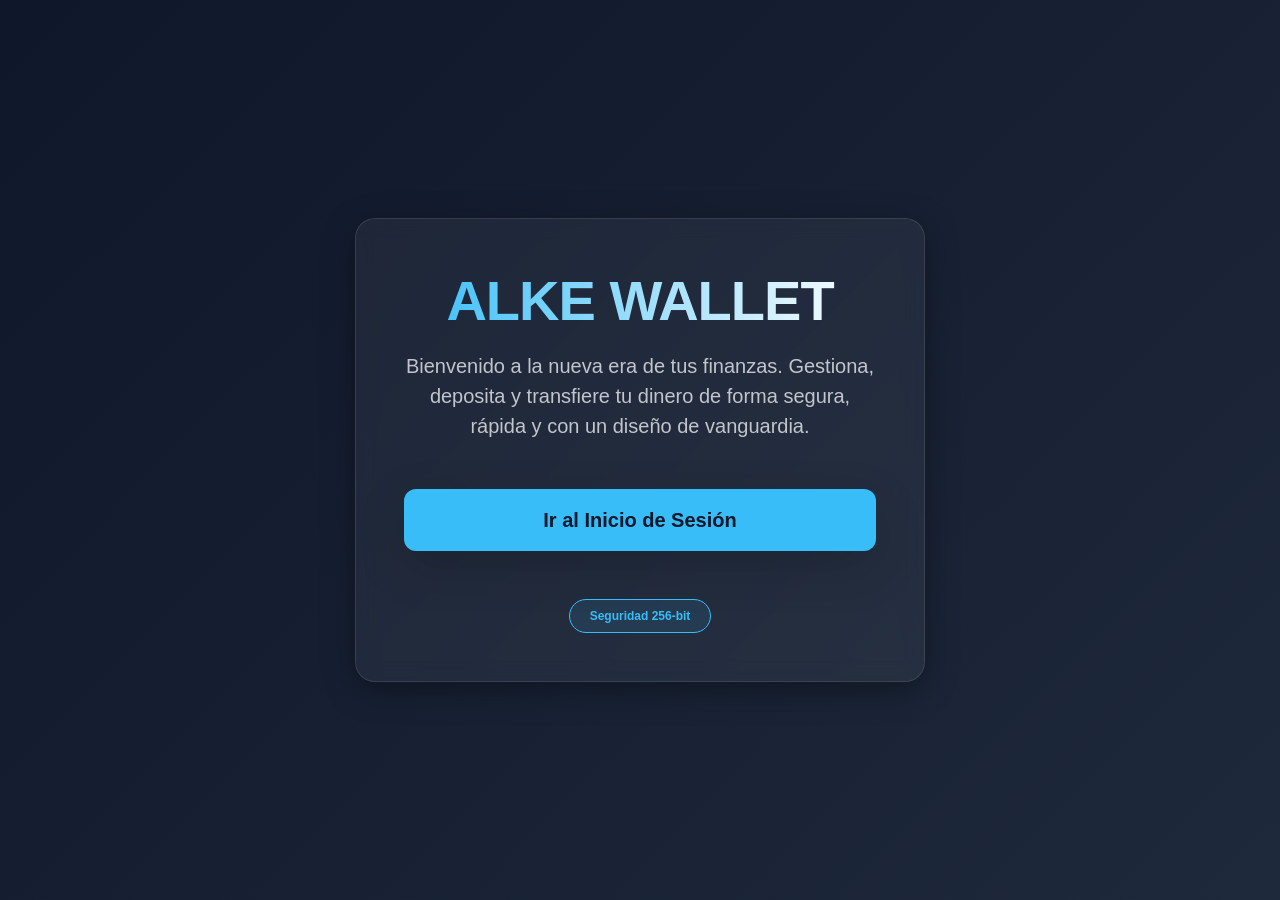
<file: index.html>
<!doctype html>
<html lang="es">
  <head>
    <meta charset="UTF-8" />
    <meta name="viewport" content="width=device-width, initial-scale=1.0" />
    <title>Alke Wallet | Bienvenida</title>
    <link
      href="https://cdn.jsdelivr.net/npm/bootstrap@5.3.2/dist/css/bootstrap.min.css"
      rel="stylesheet"
    />
    <link rel="stylesheet" href="assets/css/style.css" />
    <style>
      .hero-title {
        font-size: 3.5rem;
        letter-spacing: -1px;
        background-image: linear-gradient(to right, #38bdf8, #ffffff);
        background-clip: text;
        -webkit-background-clip: text;
        color: transparent;
        -webkit-text-fill-color: transparent;
      }
    </style>
  </head>
  <body class="d-flex align-items-center">
    <div class="container">
      <div class="row justify-content-center">
        <div class="col-11 col-md-8 col-lg-6 text-center glass-card p-5">
          <h1 class="hero-title fw-bold mb-3">ALKE WALLET</h1>

          <p class="lead mb-5 text-light opacity-75">
            Bienvenido a la nueva era de tus finanzas. Gestiona, deposita y
            transfiere tu dinero de forma segura, rápida y con un diseño de
            vanguardia.
          </p>

          <div class="d-grid gap-3">
            <a
              href="login.html"
              class="btn btn-primary-custom py-3 fs-5 shadow-lg"
            >
              Ir al Inicio de Sesión
            </a>
          </div>

          <div class="mt-5">
            <span class="badge rounded-pill nav-pill-custom"
              >Seguridad 256-bit</span
            >
          </div>
        </div>
      </div>
    </div>
    <script src="assets/js/script.js"></script>
    <script src="https://cdn.jsdelivr.net/npm/bootstrap@5.3.2/dist/js/bootstrap.bundle.min.js"></script>
  </body>
</html>
</file>
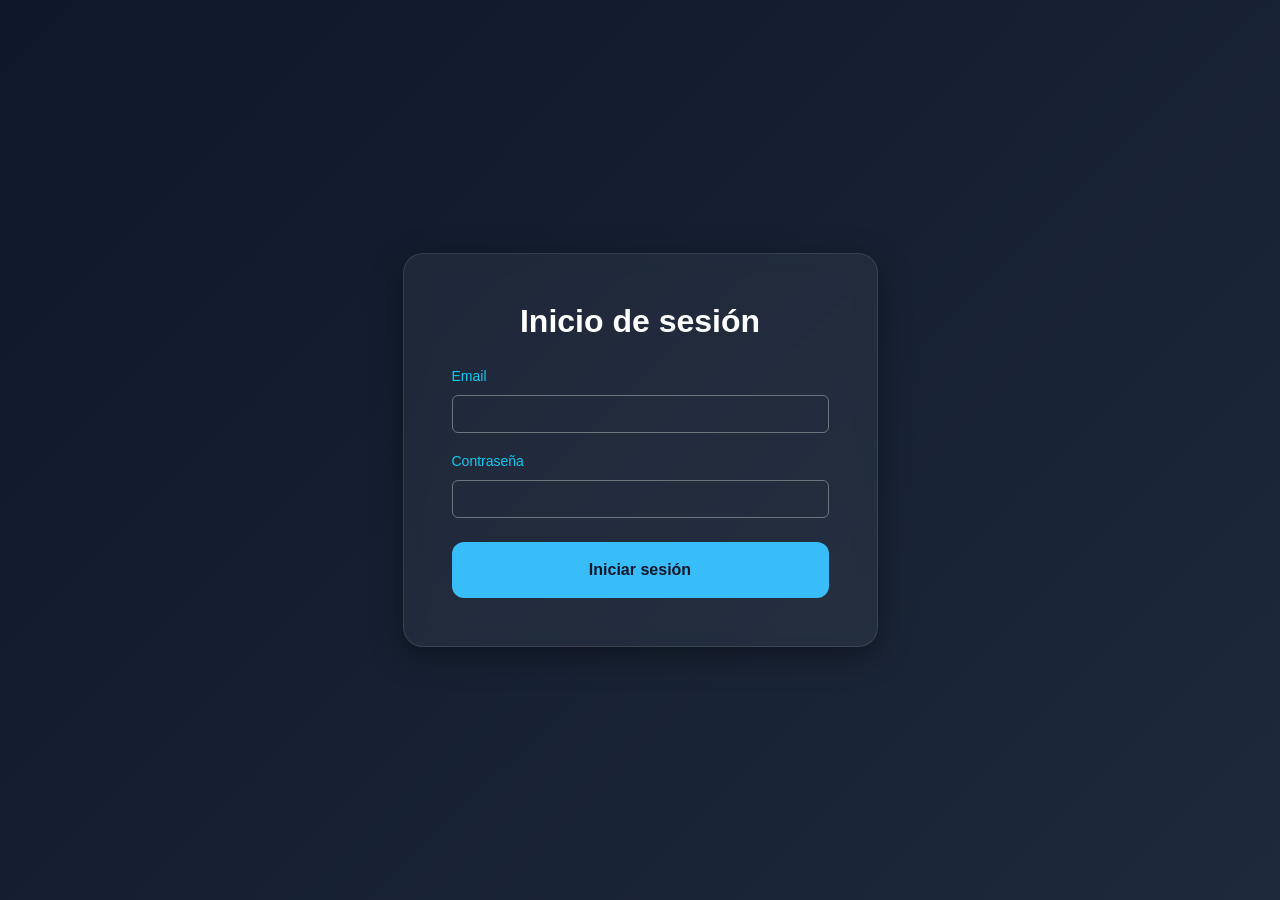
<file: deposit.html>
<!DOCTYPE html>
<html lang="es">
<head>
    <meta charset="UTF-8">
    <title>Alke Wallet | Depositar</title>
    <link href="https://cdn.jsdelivr.net/npm/bootstrap@5.3.2/dist/css/bootstrap.min.css" rel="stylesheet">
    <link rel="stylesheet" href="assets/css/style.css">
</head>
<body>
    <div class="container py-5 text-center">
        <div class="glass-card p-4 mx-auto" style="max-width: 400px;">
            <h2 class="mb-4">Depositar</h2>
            <form>
                <div class="mb-4">
                    <input type="number" class="form-control form-control-lg bg-transparent text-white text-center border-info" placeholder="0.00">
                </div>
                <button type="button" class="btn btn-primary-custom w-100">Realizar depósito</button>
            </form>
            <a href="menu.html" class="d-block mt-4 text-info text-decoration-none">← Cancelar</a>
        </div>
    </div>
    <script src="assets/js/script.js"></script>
</body>
</html>
</file>
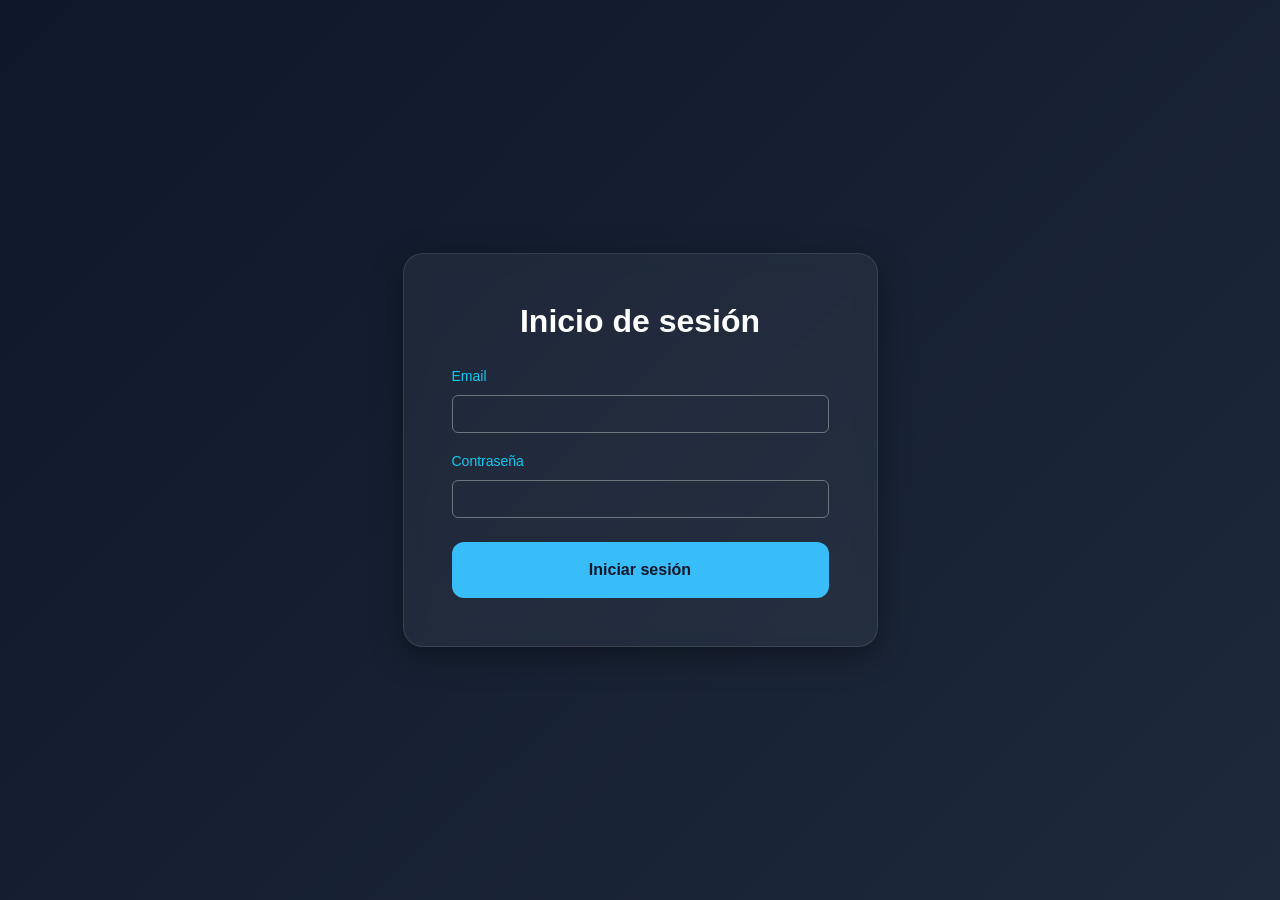
<file: login.html>
<!DOCTYPE html>
<html lang="es">
<head>
    <meta charset="UTF-8">
    <meta name="viewport" content="width=device-width, initial-scale=1.0">
    <title>Alke Wallet | Login</title>
    <link href="https://cdn.jsdelivr.net/npm/bootstrap@5.3.2/dist/css/bootstrap.min.css" rel="stylesheet">
    <link rel="stylesheet" href="assets/css/style.css">
</head>
<body class="d-flex align-items-center">
    <div class="container">
        <div class="row justify-content-center">
            <div class="col-11 col-sm-8 col-md-5 glass-card p-5 text-center">
                <h2 class="mb-4 fw-bold">Inicio de sesión</h2>
                <form action="menu.html">
                    <div class="mb-3 text-start">
                        <label class="form-label small text-info">Email</label>
                        <input type="email" class="form-control bg-transparent text-white border-secondary" required>
                    </div>
                    <div class="mb-4 text-start">
                        <label class="form-label small text-info">Contraseña</label>
                        <input type="password" class="form-control bg-transparent text-white border-secondary" required>
                    </div>
                    <button type="submit" class="btn btn-primary-custom w-100 py-3">Iniciar sesión</button>
                </form>
            </div>
        </div>
    </div>
    <script src="assets/js/script.js"></script>
</body>
</html>
</file>
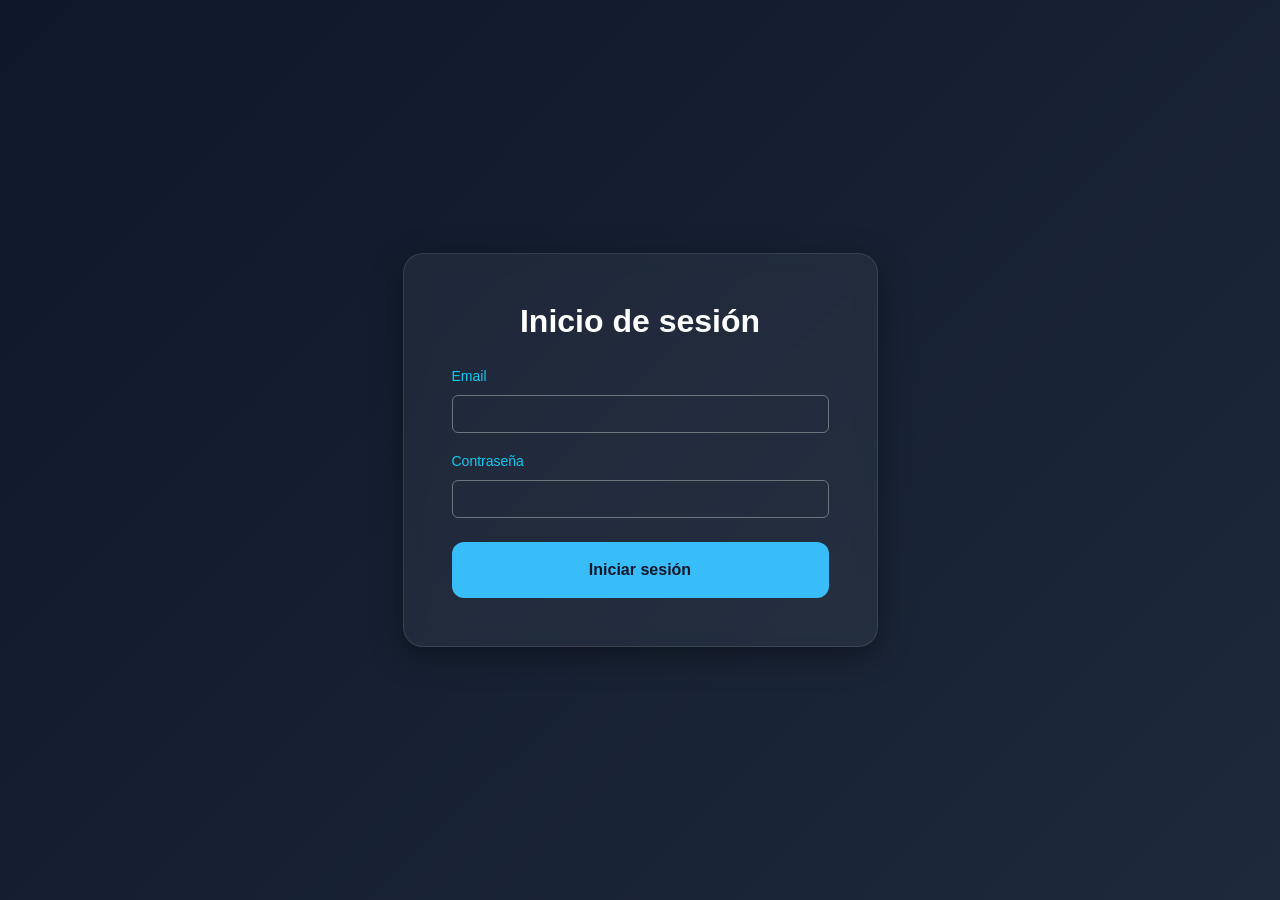
<file: menu.html>
<!DOCTYPE html>
<html lang="es">
<head>
    <meta charset="UTF-8">
    <meta name="viewport" content="width=device-width, initial-scale=1.0">
    <title>Alke Wallet | Menú</title>
    <link href="https://cdn.jsdelivr.net/npm/bootstrap@5.3.2/dist/css/bootstrap.min.css" rel="stylesheet">
    <link rel="stylesheet" href="assets/css/style.css">
</head>
<body>
    <div class="container py-5">
        <div class="glass-card p-4 mb-4 text-center">
            <h2 class="fw-bold">Menú Principal</h2>
            <p class="text-info small mb-1">Saldo Disponible</p>
            <h1 class="display-4 fw-bold">$ 1.500.000</h1>
        </div>

        <div class="row g-3">
            <div class="col-12"><a href="deposit.html" class="btn btn-primary-custom w-100 py-3">Depositar</a></div>
            <div class="col-12"><a href="sendmoney.html" class="btn btn-primary-custom w-100 py-3">Enviar Dinero</a></div>
            <div class="col-12"><a href="transactions.html" class="btn btn-outline-info w-100 py-3 rounded-pill text-white">Últimos Movimientos</a></div>
        </div>
    </div>
    <script src="assets/js/script.js"></script>
</body>
</html>
</file>
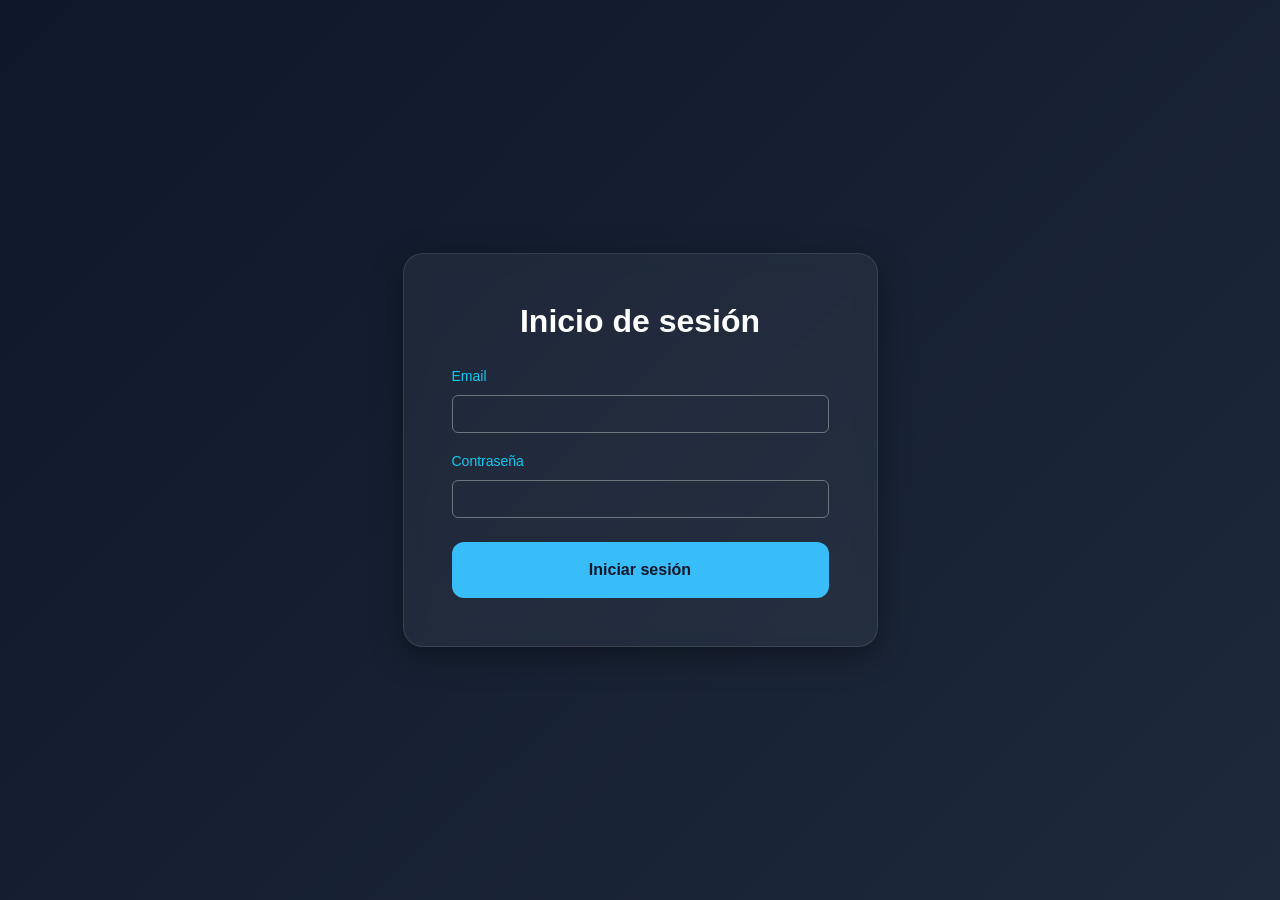
<file: sendmoney.html>
<!DOCTYPE html>
<html lang="es">
<head>
    <meta charset="UTF-8">
    <title>Alke Wallet | Enviar</title>
    <link href="https://cdn.jsdelivr.net/npm/bootstrap@5.3.2/dist/css/bootstrap.min.css" rel="stylesheet">
    <link rel="stylesheet" href="assets/css/style.css">
</head>
<body>
    <div class="container py-5">
        <div class="glass-card p-4">
            <h2 class="mb-4">Enviar Dinero</h2>
            <div class="input-group mb-4">
                <input type="text" class="form-control bg-transparent text-white" placeholder="Buscar contacto...">
                <button class="btn btn-outline-info" type="button">Buscar</button>
            </div>
            
            <div class="d-flex gap-2 mb-4">
                <button type="button" class="btn btn-primary-custom flex-grow-1" data-bs-toggle="modal" data-bs-target="#contactModal">
                    Agregar nuevo contacto
                </button>
                <a href="menu.html" class="btn btn-outline-secondary">Volver</a>
            </div>
        </div>
    </div>

    <div class="modal fade" id="contactModal" tabindex="-1">
        <div class="modal-dialog modal-dialog-centered">
            <div class="modal-content bg-dark text-white border-secondary">
                <div class="modal-header border-secondary">
                    <h5 class="modal-title">Nuevo Contacto</h5>
                    <button type="button" class="btn-close btn-close-white" data-bs-dismiss="modal"></button>
                </div>
                <div class="modal-body">
                    <input type="text" class="form-control mb-2" placeholder="Nombre completo">
                    <input type="text" class="form-control" placeholder="RUT o Cuenta">
                </div>
                <div class="modal-footer border-secondary">
                    <button type="button" class="btn btn-primary-custom">Guardar</button>
                </div>
            </div>
        </div>
    </div>
    <script src="assets/js/script.js"></script>
    <script src="https://cdn.jsdelivr.net/npm/bootstrap@5.3.2/dist/js/bootstrap.bundle.min.js"></script>
</body>
</html>
</file>
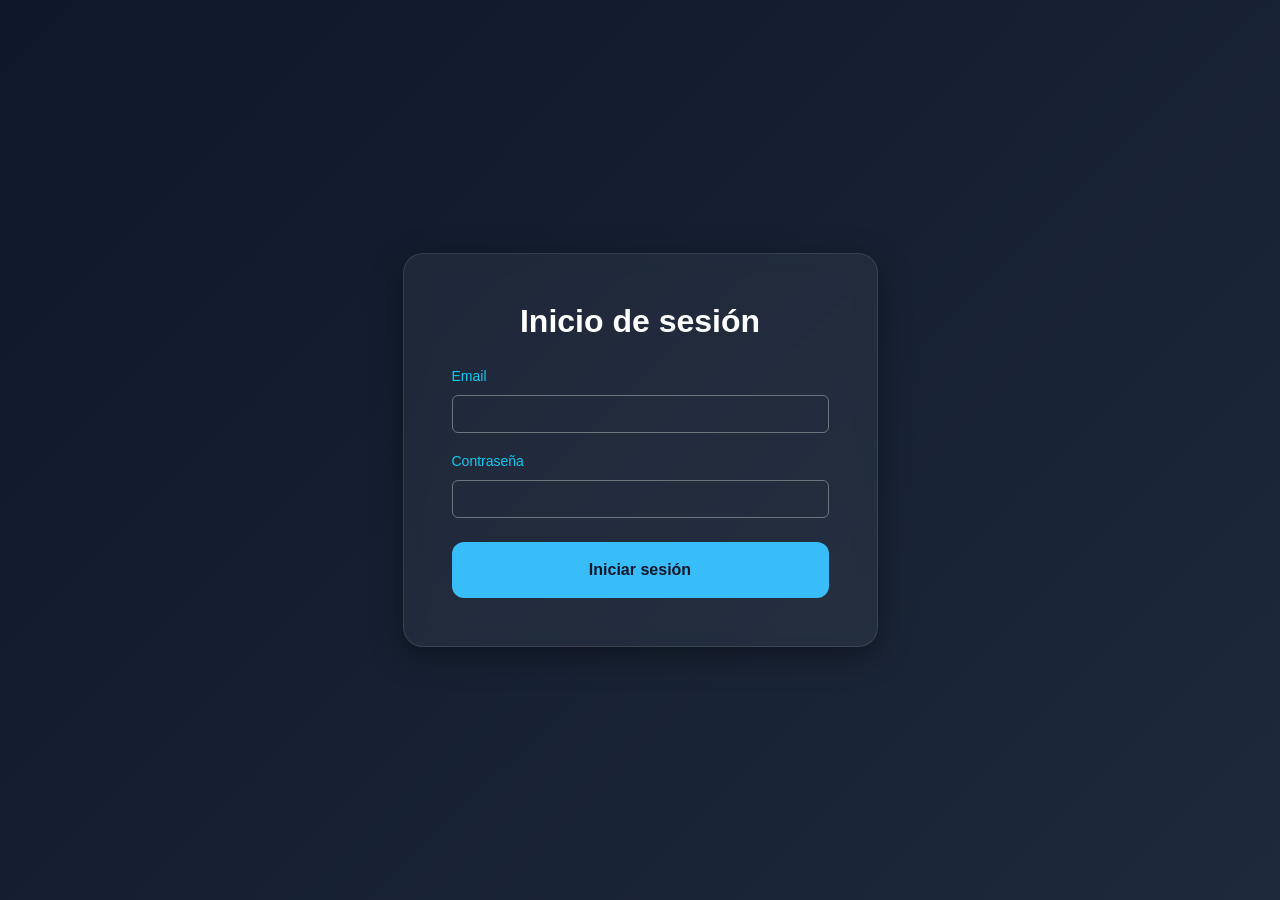
<file: transactions.html>
<!DOCTYPE html>
<html lang="es">
<head>
    <meta charset="UTF-8">
    <meta name="viewport" content="width=device-width, initial-scale=1.0">
    <title>Alke Wallet | Movimientos</title>
    <link href="https://cdn.jsdelivr.net/npm/bootstrap@5.3.2/dist/css/bootstrap.min.css" rel="stylesheet">
    <link rel="stylesheet" href="assets/css/style.css">
</head>
<body>
    <div class="container py-5">
        <div class="glass-card p-4">
            <h2 class="mb-4 text-center">Últimos Movimientos</h2>
            
            <div class="table-responsive">
                <table class="table table-dark table-hover bg-transparent">
                    <thead>
                        <tr class="text-info">
                            <th>Fecha</th>
                            <th>Tipo</th>
                            <th class="text-end">Monto</th>
                        </tr>
                    </thead>
                    <tbody id="lista-transacciones">
                        </tbody>
                </table>
            </div>

            <div id="sin-movimientos" class="text-center py-3 d-none">
                <p class="text-muted">Aún no tienes movimientos registrados.</p>
            </div>

            <a href="menu.html" class="btn btn-primary-custom w-100 mt-4 py-3">Volver al Menú Principal</a>
        </div>
    </div>

    <script src="assets/js/script.js"></script>
</body>
</html>
</file>
<file: assets/css/style.css>
:root {
    --primary-gradient: linear-gradient(135deg, #0f172a 0%, #1e293b 100%);
    --accent-color: #38bdf8;
    --glass-bg: rgba(255, 255, 255, 0.05);
    --glass-border: rgba(255, 255, 255, 0.1);
}

body {
    background: var(--primary-gradient);
    font-family: 'Inter', sans-serif;
    color: white;
    min-height: 100vh;
}

.glass-card {
    background: var(--glass-bg);
    backdrop-filter: blur(10px);
    border: 1px solid var(--glass-border);
    border-radius: 20px;
    box-shadow: 0 8px 32px 0 rgba(0, 0, 0, 0.37);
}

.btn-primary-custom {
    background-color: var(--accent-color);
    color: #0f172a;
    border: none;
    border-radius: 12px;
    font-weight: 600;
    transition: all 0.3s ease;
}

.btn-primary-custom:hover {
    transform: translateY(-2px);
    background-color: #7dd3fc;
    box-shadow: 0 0 15px rgba(56, 189, 248, 0.5);
}

.nav-pill-custom {
    background: rgba(56, 189, 248, 0.1);
    border: 1px solid var(--accent-color);
    color: var(--accent-color);
    border-radius: 50px;
    padding: 10px 20px;
}
</file>
